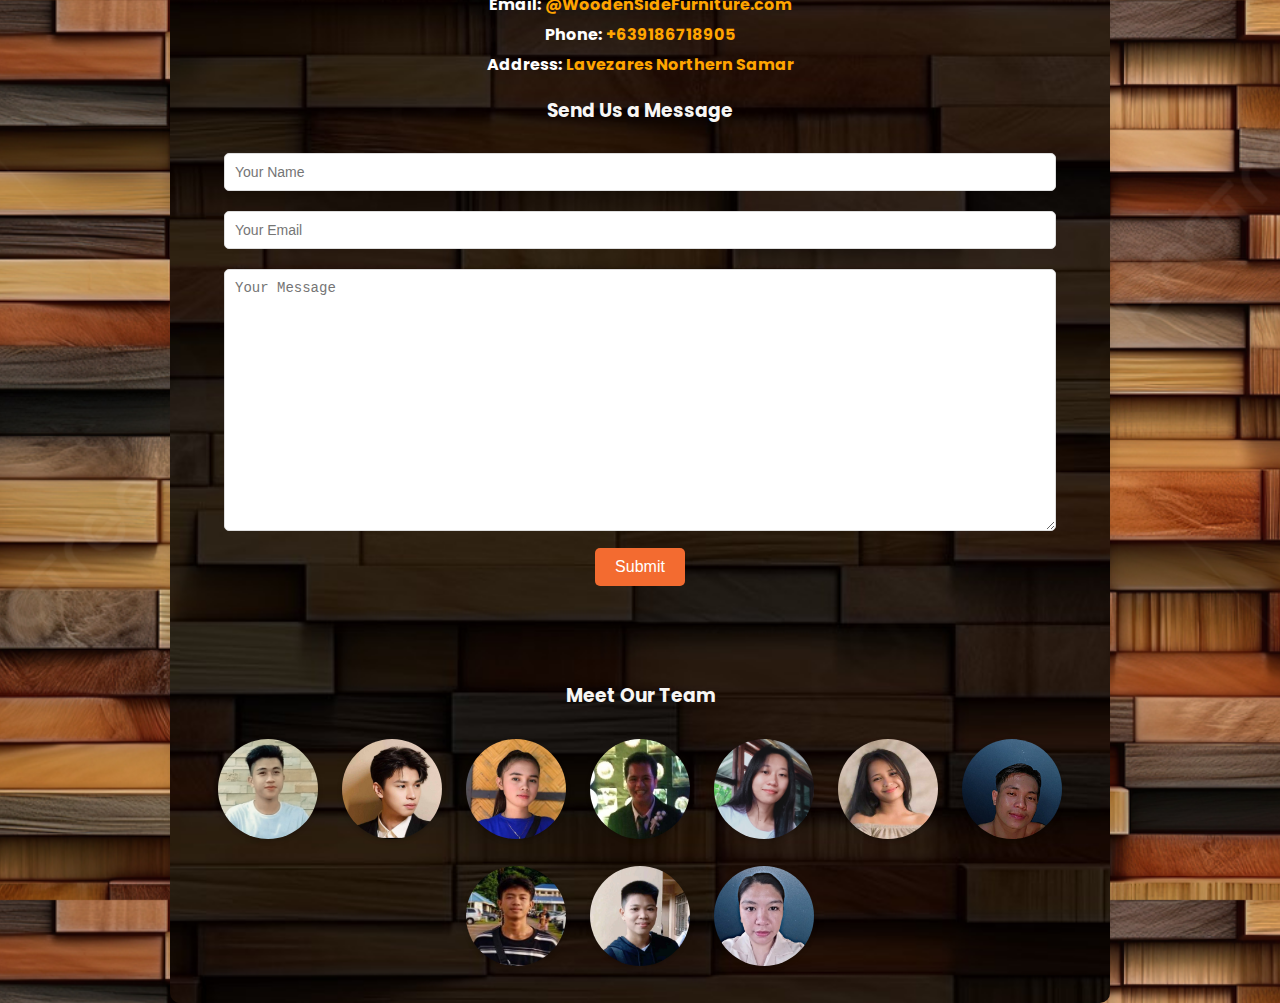
<file: contact/index.html>
<!DOCTYPE html>
<html lang="en">
  <head>
    <meta charset="UTF-8" />
    <meta name="viewport" content="width=device-width, initial-scale=1.0" />
    <title>Contact Us - Furniture Store</title>
    <link
      href="https://fonts.googleapis.com/css2?family=Poppins:wght@300;400;600&display=swap"
      rel="stylesheet"
    />
    <style>
      body {
        font-family: Arial, sans-serif;
        display: flex;
        justify-content: center;
        align-items: center;
        height: 100vh;
        background-color: #f4f4f4;
      }

      .image-container {
        position: relative;
        display: inline-block;
      }

      .info-box {
        position: absolute;
        bottom: 110%; /* Moves it above the image */
        left: 50%;
        transform: translateX(-50%);
        background: white;
        color: black;
        padding: 10px;
        border-radius: 8px;
        box-shadow: 0px 4px 6px rgba(0, 0, 0, 0.2);
        opacity: 0;
        visibility: hidden;
        transition: opacity 0.3s ease-in-out, visibility 0.3s ease-in-out;
        white-space: nowrap;
        border: 1px solid #ccc;
        font-size: 14px;
        z-index: 100;
      }

      .image-container:hover .info-box {
        opacity: 1;
        visibility: visible;
      }

      .info-box::after {
        content: "";
        position: absolute;
        top: 100%;
        left: 50%;
        transform: translateX(-50%);
        border-width: 6px;
        border-style: solid;
        border-color: white transparent transparent transparent;
      }

      img {
        width: 300px;
        height: auto;
        border-radius: 10px;
      }

      body {
        font-family: "Poppins", sans-serif;
        margin: 0;
        padding: 0;
        background-color: #f4f4f4;

        background-image: url("3.jpg");
        background-size: cover;
        background-position: center;
      }
      .container {
        max-width: 900px;
        margin: 20px auto;
        padding: 20px;
        background: white;
        box-shadow: 0 4px 10px rgba(0, 0, 0, 0.1);
        border-radius: 10px;
        text-align: center;

        background-image: url("9.jpg");
        background-size: cover;
        background-position: center;
      }
      p {
        color: orange;
      }
      h2,
      h3 {
        color: rgb(247, 246, 244);
      }
      .contact-info p {
        margin: 5px 0;
        font-size: 16px;
      }
      .contact-info a {
        color: orange;
        text-decoration: none;
        font-weight: bold;
      }
      .contact-info a:hover {
        text-decoration: underline;
      }
      .contact-form input,
      .contact-form textarea {
        width: 90%;
        padding: 10px;
        margin: 10px 0;
        border: 1px solid #dddddd;
        border-radius: 5px;
        font-size: 14px;
      }
      .contact-form button {
        padding: 10px 20px;
        background: #f36b30;
        color: white;
        border: none;
        cursor: pointer;
        border-radius: 5px;
        font-size: 16px;
      }

      .contact-form button:hover {
        background-color: rgb(234, 91, 9);
        color: rgb(238, 237, 235);
      }
      .team {
        margin-top: 20px;
      }
      .team img {
        width: 100px;
        height: 100px;
        border-radius: 50%;
        margin: 10px;
        transition: transform 0.3s;
        box-shadow: 0 2px 5px rgba(0, 0, 0, 0.2);
      }
      .team img:hover {
        transform: scale(1.1);
      }

      .data {
        color: white;
      }
    </style>
  </head>
  <body>
    <div class="container">
      <h2>Contact Us</h2>

      <div class="contact-info">
        <p class="data">
          <strong>Email:</strong>
          <a href="mailto:contact@yourfurniturestore.com"
            >@WoodenSideFurniture.com</a
          >
        </p>
        <p class="data">
          <strong>Phone:</strong> <a href="tel:+639186718905">+639186718905</a>
        </p>
        <p class="data">
          <strong>Address:</strong> <a>Lavezares Northern Samar</a>
        </p>
      </div>

      <div class="contact-form">
        <h3>Send Us a Message</h3>
        <form>
          <input type="text" placeholder="Your Name" required />
          <input type="email" placeholder="Your Email" required />
          <textarea placeholder="Your Message" rows="15" required></textarea>
          <br />
          <button type="submit">Submit</button>
        </form>
        <br />
        <br />
        <br />
      </div>

      <div class="team">
        <h3>Meet Our Team</h3>
        <!-------------------------------------------------------------------->
        <div class="image-container">
          <div class="info-box">
            <b> The Chief Executive Officer (CEO)</b><br />
            👉 The top leader responsible for overall company vision, growth,
            and success. <br />
            <i>-JULIUS PELONIA-</i>
          </div>
          <img src="8.jpg" />
        </div>
        <!-------------------------------------------------------------------->
        <div class="image-container">
          <div class="info-box">
            <b>Chief Operating Officer (COO)</b><br />
            👉 Manages daily operations, ensuring all departments function
            smoothly.<br />
            <i>-LYMNUEL FLORALDE-</i>
          </div>
          <img src="7.jpg" />
        </div>
        <!-------------------------------------------------------------------->
        <div class="image-container">
          <div class="info-box">
            <b>Chief Financial Officer (CFO)</b><br />
            👉 Handles financial planning, budgeting, and revenue management.<br />
            <i>-JAYMALYN RIODIQUE-</i>
          </div>
          <img src="1.jpeg" />
        </div>
        <!-------------------------------------------------------------------->
        <div class="image-container">
          <div class="info-box">
            <b>Chief Technology Officer (CTO)</b><br />
            👉 Oversees website, app development, security, and tech
            infrastructure.<br />
            <i>-JOMEL ABALON-</i>
          </div>
          <img src="5.jpeg" />
        </div>
        <!-------------------------------------------------------------------->
        <div class="image-container">
          <div class="info-box">
            <b>Chief Marketing Officer (CMO)</b><br />
            👉 Leads branding, advertising, SEO, and digital marketing
            strategies.<br />
            <i>-JULIE PELONIA-</i>
          </div>
          <img src="3 (2).jpg" />
        </div>
        <!-------------------------------------------------------------------->
        <div class="image-container">
          <div class="info-box">
            <b>Chief Product Officer (CPO)</b><br />
            👉 Manages product development, pricing, and quality control.<br />
            <i>-RUFFA BELLE GREGO-</i>
          </div>
          <img src="2.jpeg" />
        </div>
        <!-------------------------------------------------------------------->
        <div class="image-container">
          <div class="info-box">
            <b>Chief Customer Officer (CCO)</b><br />
            👉 Focuses on customer satisfaction, service, and user
            experience.<br />
            <i>-AJ DELABAJAN-</i>
          </div>
          <img src="10.jpg" />
        </div>
        <!-------------------------------------------------------------------->
        <div class="image-container">
          <div class="info-box">
            <b>Chief Strategy Officer (CSO)</b><br />
            👉 Develops long-term business strategies and competitive market
            positioning.<br />
            <i>-NORMAN PURA-</i>
          </div>
          <img src="6.jpeg" />
        </div>
        <!-------------------------------------------------------------------->
        <div class="image-container">
          <div class="info-box">
            <b>Chief Human Resources Officer (CHRO)</b><br />
            👉 Oversees hiring, employee relations, and company culture.<br />
            <i>-CHEAZEL DEPINIA-</i>
          </div>
          <img src="4.jpeg" />
        </div>
        <!-------------------------------------------------------------------->
        <div class="image-container">
          <div class="info-box">
            <b>Chief Sales Officer (CSO)</b><br />
            👉 Leads sales strategies, partnerships, and revenue growth.<br />
            <i>-VINA JOY EBUENGA-</i>
          </div>
          <img src="9 (2).jpg" />
        </div>
      </div>
    </div>
  </body>
</html>
</file>
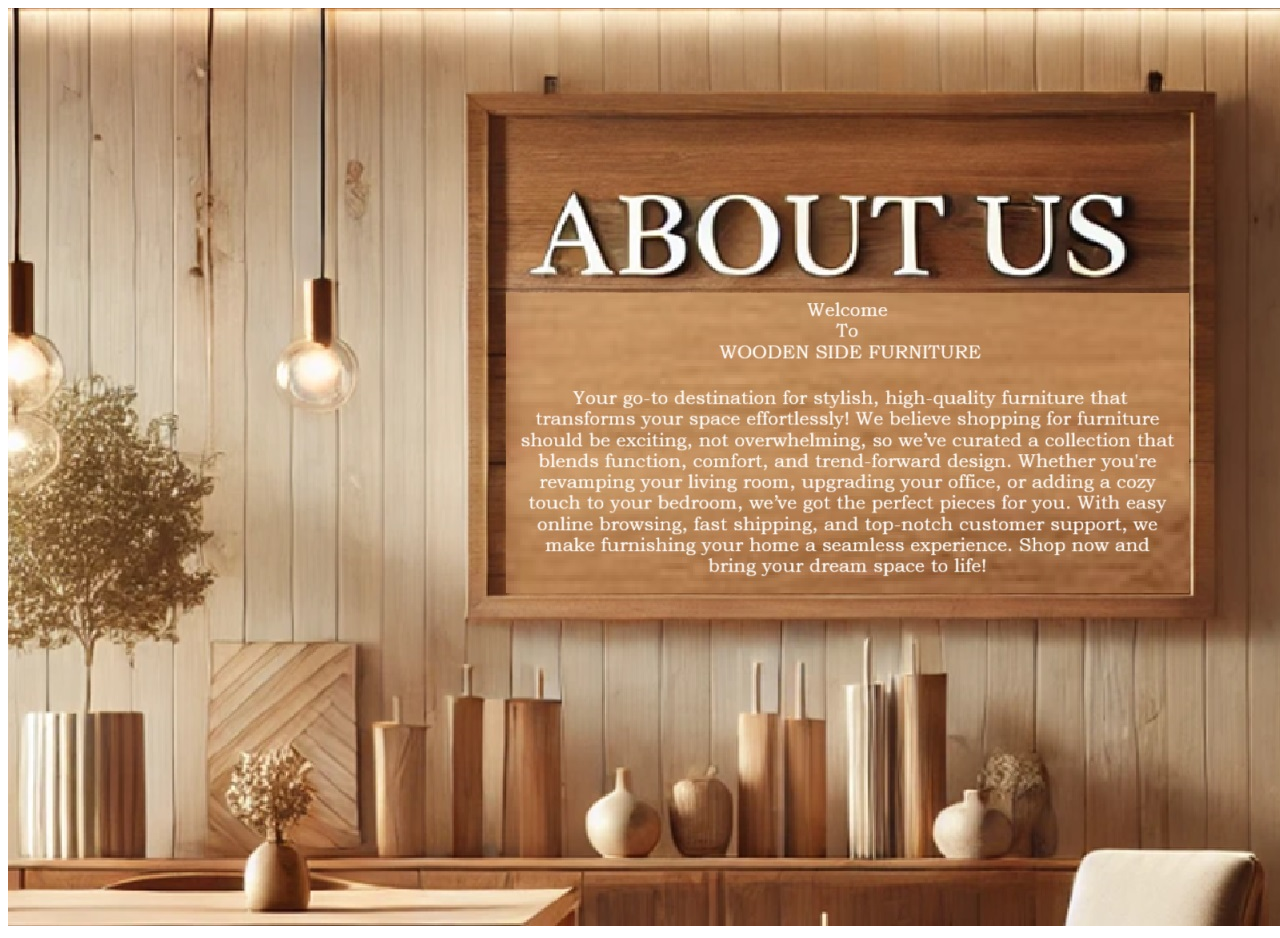
<file: about.html>
<!DOCTYPE html>
<html lang="en">
<head>
    <meta charset="UTF-8">
    <meta name="viewport" content="width=device-width, initial-scale=1.0">
    <title>About Us - Wooden Furniture</title>
</head>
<body>
    <img src="about.jpg">
</body>
</html>
</file>
